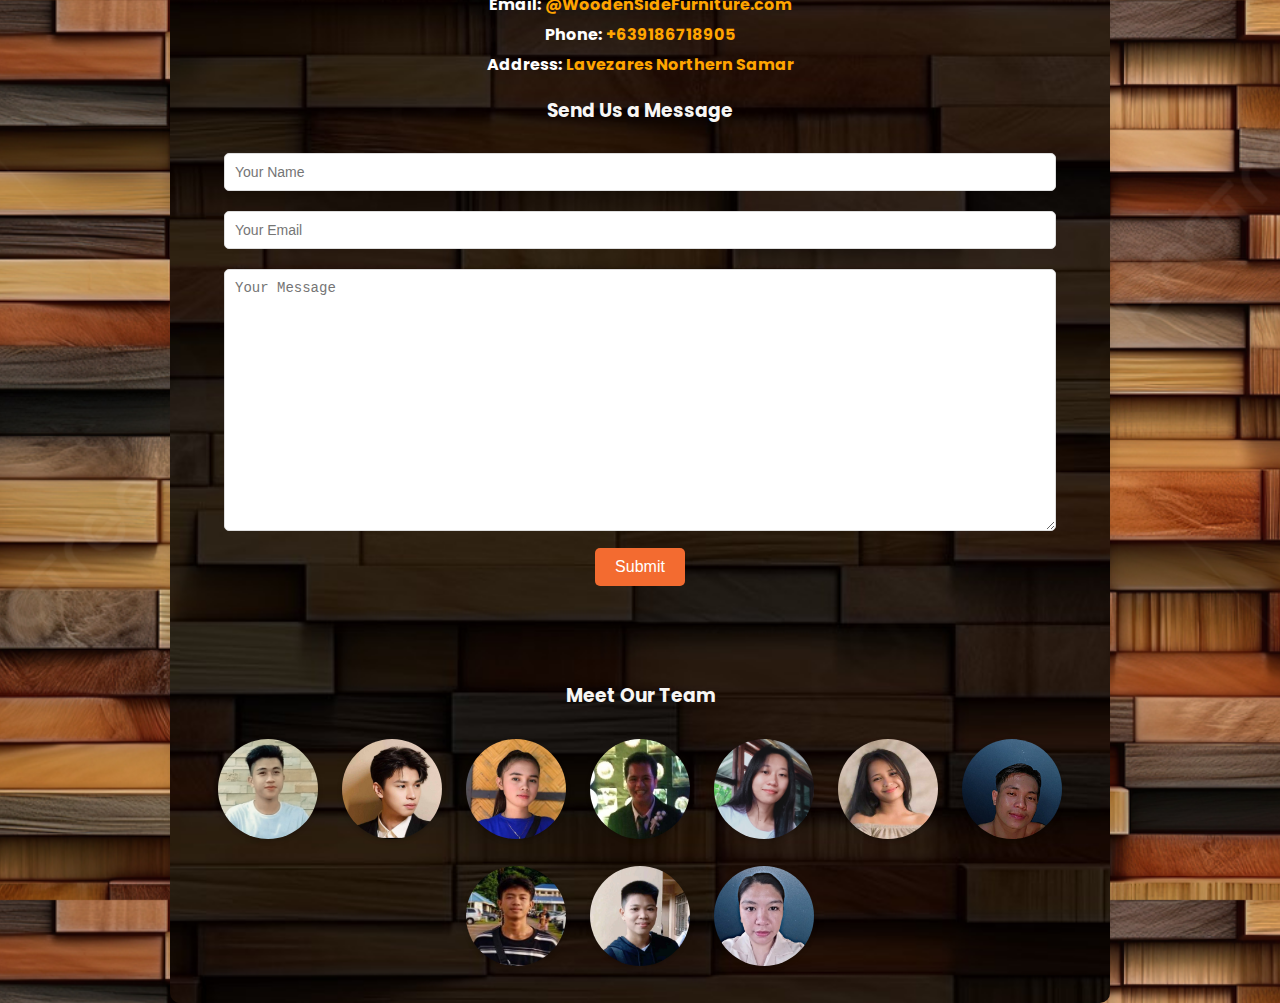
<file: contact/index.html>
<!DOCTYPE html>
<html lang="en">
  <head>
    <meta charset="UTF-8" />
    <meta name="viewport" content="width=device-width, initial-scale=1.0" />
    <title>Contact Us - Furniture Store</title>
    <link
      href="https://fonts.googleapis.com/css2?family=Poppins:wght@300;400;600&display=swap"
      rel="stylesheet"
    />
    <style>
      body {
        font-family: Arial, sans-serif;
        display: flex;
        justify-content: center;
        align-items: center;
        height: 100vh;
        background-color: #f4f4f4;
      }

      .image-container {
        position: relative;
        display: inline-block;
      }

      .info-box {
        position: absolute;
        bottom: 110%; /* Moves it above the image */
        left: 50%;
        transform: translateX(-50%);
        background: white;
        color: black;
        padding: 10px;
        border-radius: 8px;
        box-shadow: 0px 4px 6px rgba(0, 0, 0, 0.2);
        opacity: 0;
        visibility: hidden;
        transition: opacity 0.3s ease-in-out, visibility 0.3s ease-in-out;
        white-space: nowrap;
        border: 1px solid #ccc;
        font-size: 14px;
        z-index: 100;
      }

      .image-container:hover .info-box {
        opacity: 1;
        visibility: visible;
      }

      .info-box::after {
        content: "";
        position: absolute;
        top: 100%;
        left: 50%;
        transform: translateX(-50%);
        border-width: 6px;
        border-style: solid;
        border-color: white transparent transparent transparent;
      }

      img {
        width: 300px;
        height: auto;
        border-radius: 10px;
      }

      body {
        font-family: "Poppins", sans-serif;
        margin: 0;
        padding: 0;
        background-color: #f4f4f4;

        background-image: url("3.jpg");
        background-size: cover;
        background-position: center;
      }
      .container {
        max-width: 900px;
        margin: 20px auto;
        padding: 20px;
        background: white;
        box-shadow: 0 4px 10px rgba(0, 0, 0, 0.1);
        border-radius: 10px;
        text-align: center;

        background-image: url("9.jpg");
        background-size: cover;
        background-position: center;
      }
      p {
        color: orange;
      }
      h2,
      h3 {
        color: rgb(247, 246, 244);
      }
      .contact-info p {
        margin: 5px 0;
        font-size: 16px;
      }
      .contact-info a {
        color: orange;
        text-decoration: none;
        font-weight: bold;
      }
      .contact-info a:hover {
        text-decoration: underline;
      }
      .contact-form input,
      .contact-form textarea {
        width: 90%;
        padding: 10px;
        margin: 10px 0;
        border: 1px solid #dddddd;
        border-radius: 5px;
        font-size: 14px;
      }
      .contact-form button {
        padding: 10px 20px;
        background: #f36b30;
        color: white;
        border: none;
        cursor: pointer;
        border-radius: 5px;
        font-size: 16px;
      }

      .contact-form button:hover {
        background-color: rgb(234, 91, 9);
        color: rgb(238, 237, 235);
      }
      .team {
        margin-top: 20px;
      }
      .team img {
        width: 100px;
        height: 100px;
        border-radius: 50%;
        margin: 10px;
        transition: transform 0.3s;
        box-shadow: 0 2px 5px rgba(0, 0, 0, 0.2);
      }
      .team img:hover {
        transform: scale(1.1);
      }

      .data {
        color: white;
      }
    </style>
  </head>
  <body>
    <div class="container">
      <h2>Contact Us</h2>

      <div class="contact-info">
        <p class="data">
          <strong>Email:</strong>
          <a href="mailto:contact@yourfurniturestore.com"
            >@WoodenSideFurniture.com</a
          >
        </p>
        <p class="data">
          <strong>Phone:</strong> <a href="tel:+639186718905">+639186718905</a>
        </p>
        <p class="data">
          <strong>Address:</strong> <a>Lavezares Northern Samar</a>
        </p>
      </div>

      <div class="contact-form">
        <h3>Send Us a Message</h3>
        <form>
          <input type="text" placeholder="Your Name" required />
          <input type="email" placeholder="Your Email" required />
          <textarea placeholder="Your Message" rows="15" required></textarea>
          <br />
          <button type="submit">Submit</button>
        </form>
        <br />
        <br />
        <br />
      </div>

      <div class="team">
        <h3>Meet Our Team</h3>
        <!-------------------------------------------------------------------->
        <div class="image-container">
          <div class="info-box">
            <b> The Chief Executive Officer (CEO)</b><br />
            👉 The top leader responsible for overall company vision, growth,
            and success. <br />
            <i>-JULIUS PELONIA-</i>
          </div>
          <img src="8.jpg" />
        </div>
        <!-------------------------------------------------------------------->
        <div class="image-container">
          <div class="info-box">
            <b>Chief Operating Officer (COO)</b><br />
            👉 Manages daily operations, ensuring all departments function
            smoothly.<br />
            <i>-LYMNUEL FLORALDE-</i>
          </div>
          <img src="7.jpg" />
        </div>
        <!-------------------------------------------------------------------->
        <div class="image-container">
          <div class="info-box">
            <b>Chief Financial Officer (CFO)</b><br />
            👉 Handles financial planning, budgeting, and revenue management.<br />
            <i>-JAYMALYN RIODIQUE-</i>
          </div>
          <img src="1.jpeg" />
        </div>
        <!-------------------------------------------------------------------->
        <div class="image-container">
          <div class="info-box">
            <b>Chief Technology Officer (CTO)</b><br />
            👉 Oversees website, app development, security, and tech
            infrastructure.<br />
            <i>-JOMEL ABALON-</i>
          </div>
          <img src="5.jpeg" />
        </div>
        <!-------------------------------------------------------------------->
        <div class="image-container">
          <div class="info-box">
            <b>Chief Marketing Officer (CMO)</b><br />
            👉 Leads branding, advertising, SEO, and digital marketing
            strategies.<br />
            <i>-JULIE PELONIA-</i>
          </div>
          <img src="3 (2).jpg" />
        </div>
        <!-------------------------------------------------------------------->
        <div class="image-container">
          <div class="info-box">
            <b>Chief Product Officer (CPO)</b><br />
            👉 Manages product development, pricing, and quality control.<br />
            <i>-RUFFA BELLE GREGO-</i>
          </div>
          <img src="2.jpeg" />
        </div>
        <!-------------------------------------------------------------------->
        <div class="image-container">
          <div class="info-box">
            <b>Chief Customer Officer (CCO)</b><br />
            👉 Focuses on customer satisfaction, service, and user
            experience.<br />
            <i>-AJ DELABAJAN-</i>
          </div>
          <img src="10.jpg" />
        </div>
        <!-------------------------------------------------------------------->
        <div class="image-container">
          <div class="info-box">
            <b>Chief Strategy Officer (CSO)</b><br />
            👉 Develops long-term business strategies and competitive market
            positioning.<br />
            <i>-NORMAN PURA-</i>
          </div>
          <img src="6.jpeg" />
        </div>
        <!-------------------------------------------------------------------->
        <div class="image-container">
          <div class="info-box">
            <b>Chief Human Resources Officer (CHRO)</b><br />
            👉 Oversees hiring, employee relations, and company culture.<br />
            <i>-CHEAZEL DEPINIA-</i>
          </div>
          <img src="4.jpeg" />
        </div>
        <!-------------------------------------------------------------------->
        <div class="image-container">
          <div class="info-box">
            <b>Chief Sales Officer (CSO)</b><br />
            👉 Leads sales strategies, partnerships, and revenue growth.<br />
            <i>-VINA JOY EBUENGA-</i>
          </div>
          <img src="9 (2).jpg" />
        </div>
      </div>
    </div>
  </body>
</html>
</file>
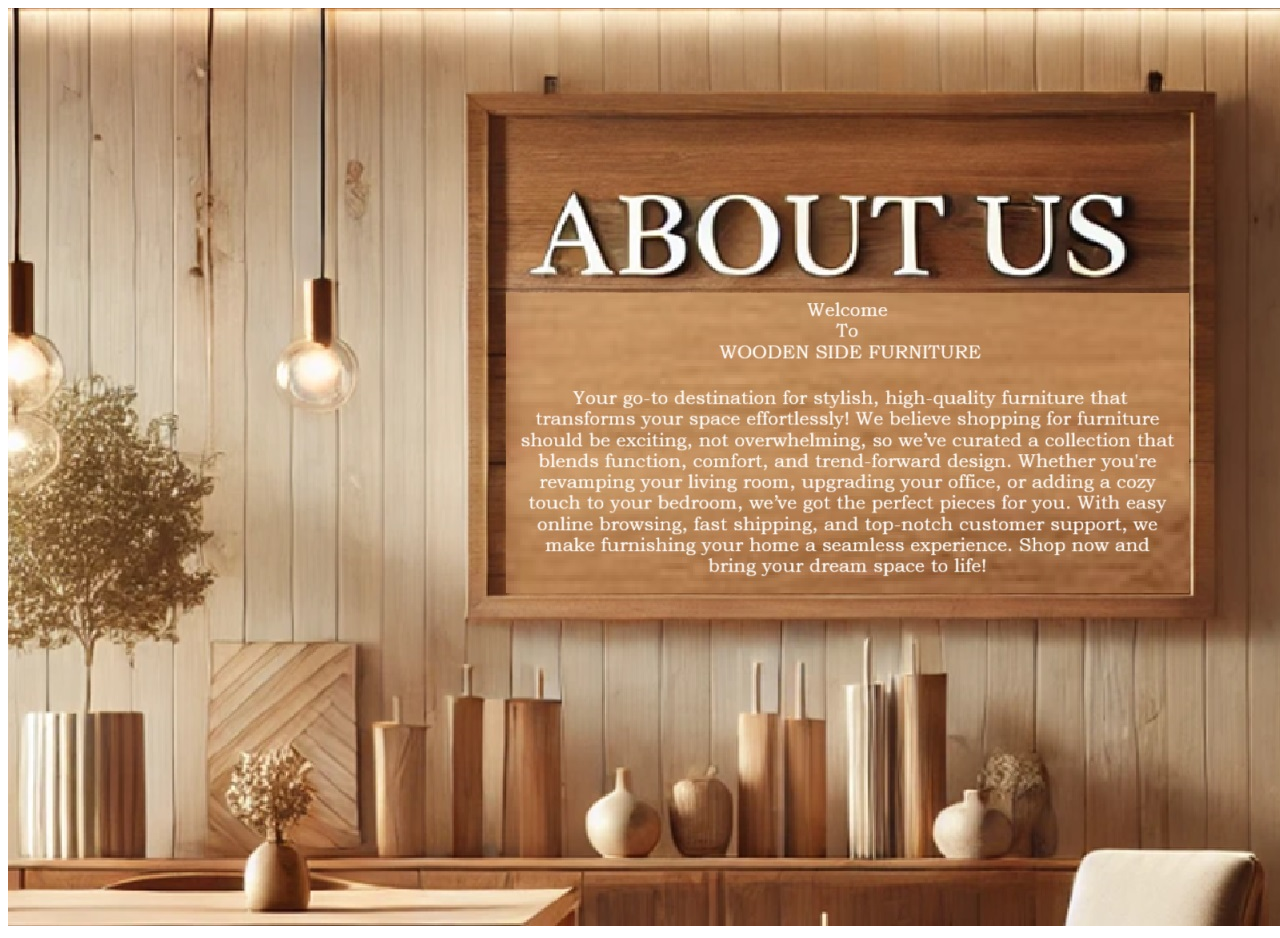
<file: about.html>
<!DOCTYPE html>
<html lang="en">
<head>
    <meta charset="UTF-8">
    <meta name="viewport" content="width=device-width, initial-scale=1.0">
    <title>About Us - Wooden Furniture</title>
</head>
<body>
    <img src="about.jpg">
</body>
</html>
</file>
